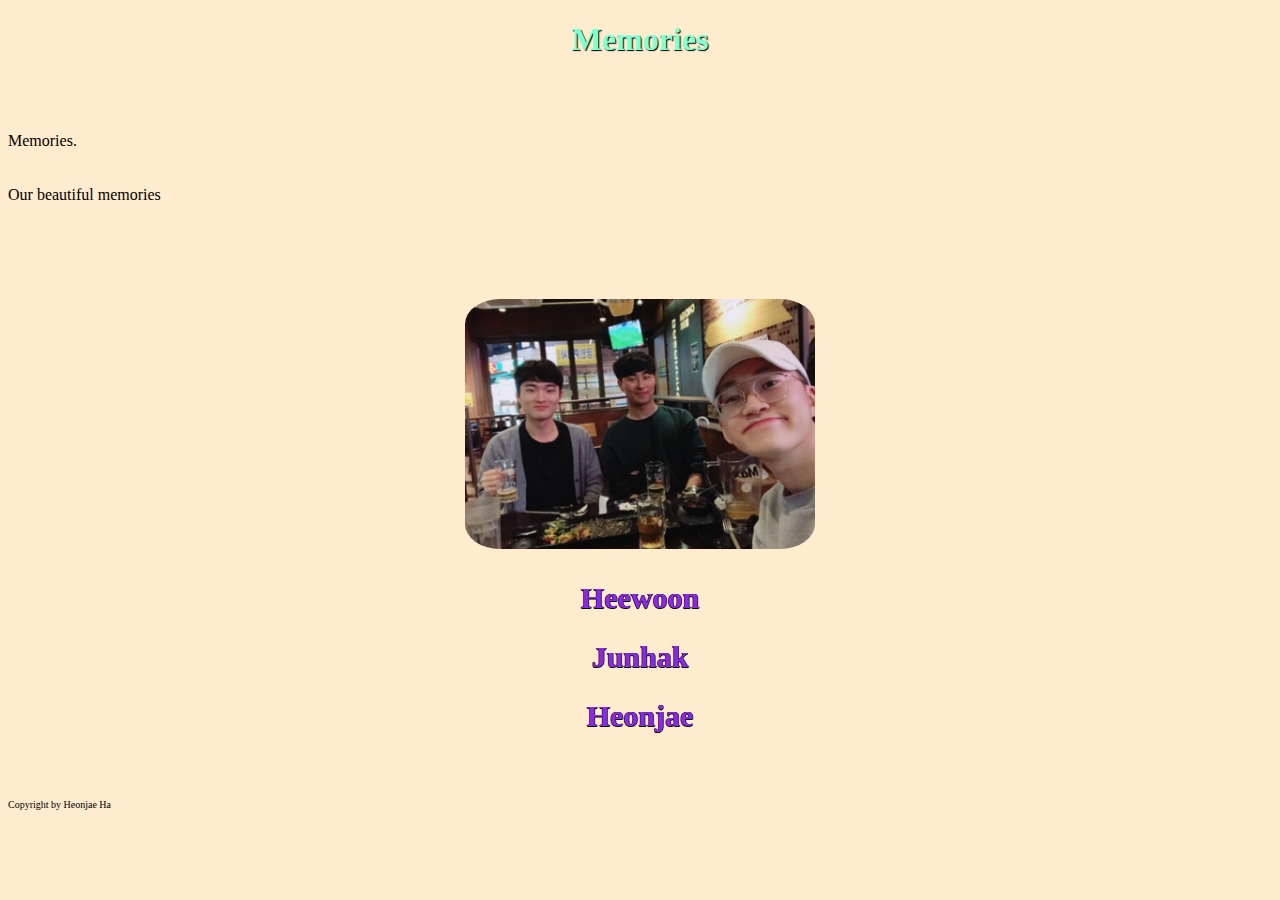
<file: index.html>
<!DOCTYPE html>
<html lang="en">

<head><meta name = "viewport" content="width=device-width, initial-scale=1">
<link rel="stylesheet" href="hiswoon.css">
<title>hiswoon_main</title>

</head>
<body>

    <h1>Memories</h1>
    <br><br>
    
    <p>Memories.<br><br><br>
        Our beautiful memories</p>
    <br><br><br>

<h2>
    <a href="https://www.google.com" target="_blankxs">
        <img src="image/img_main/Screen Shot 2021-11-29 at 10.11.25 PM.png" alt="main_img" width="350">
    </a>
        
</h2>


<div>

    <h2>
        <a href="https://gkgjswozzang.github.io/hiswoon/hw/hw_main.html">Heewoon</a>
    </h2>
    <h2>
        <a href="https://gkgjswozzang.github.io/hiswoon/jh/jh_main.html">Junhak</a>
    </h2>
    <h2>
        <a href="https://gkgjswozzang.github.io/hiswoon/hj/hj_main.html">Heonjae</a>
    </h2>
   
</div>

<br><br>
<p3>Copyright by Heonjae Ha</p3>



</body>


</html>
</file>
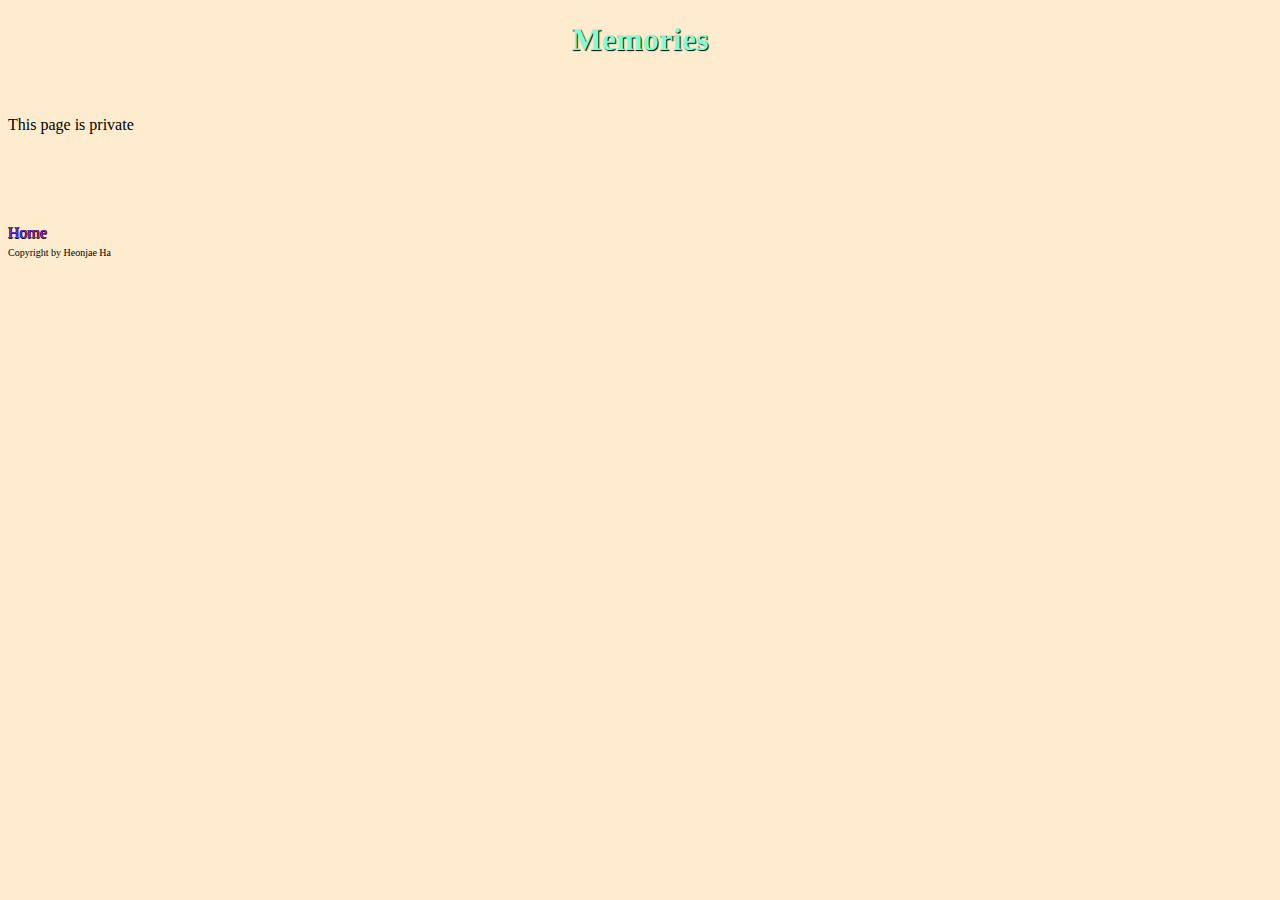
<file: private.html>
<!DOCTYPE html>
<html lang="en">

<head><meta name = "viewport" content="width=device-width, initial-scale=1">
<link rel="stylesheet" href="hiswoon.css">
<title>hj_main</title>

</head>
<body>

    <a href="../index.html"><h1>Memories</h1></a>
    <br><br>
    
    <p2>This page is private<br><br><br>
       </p2>
    <br><br>


<div>
    
   
</div>

  

<br>
<p2><a href="index.html"> Home </a>
</p2><br>
<p3>Copyright by Heonjae Ha</p3>
</body></html>
</file>
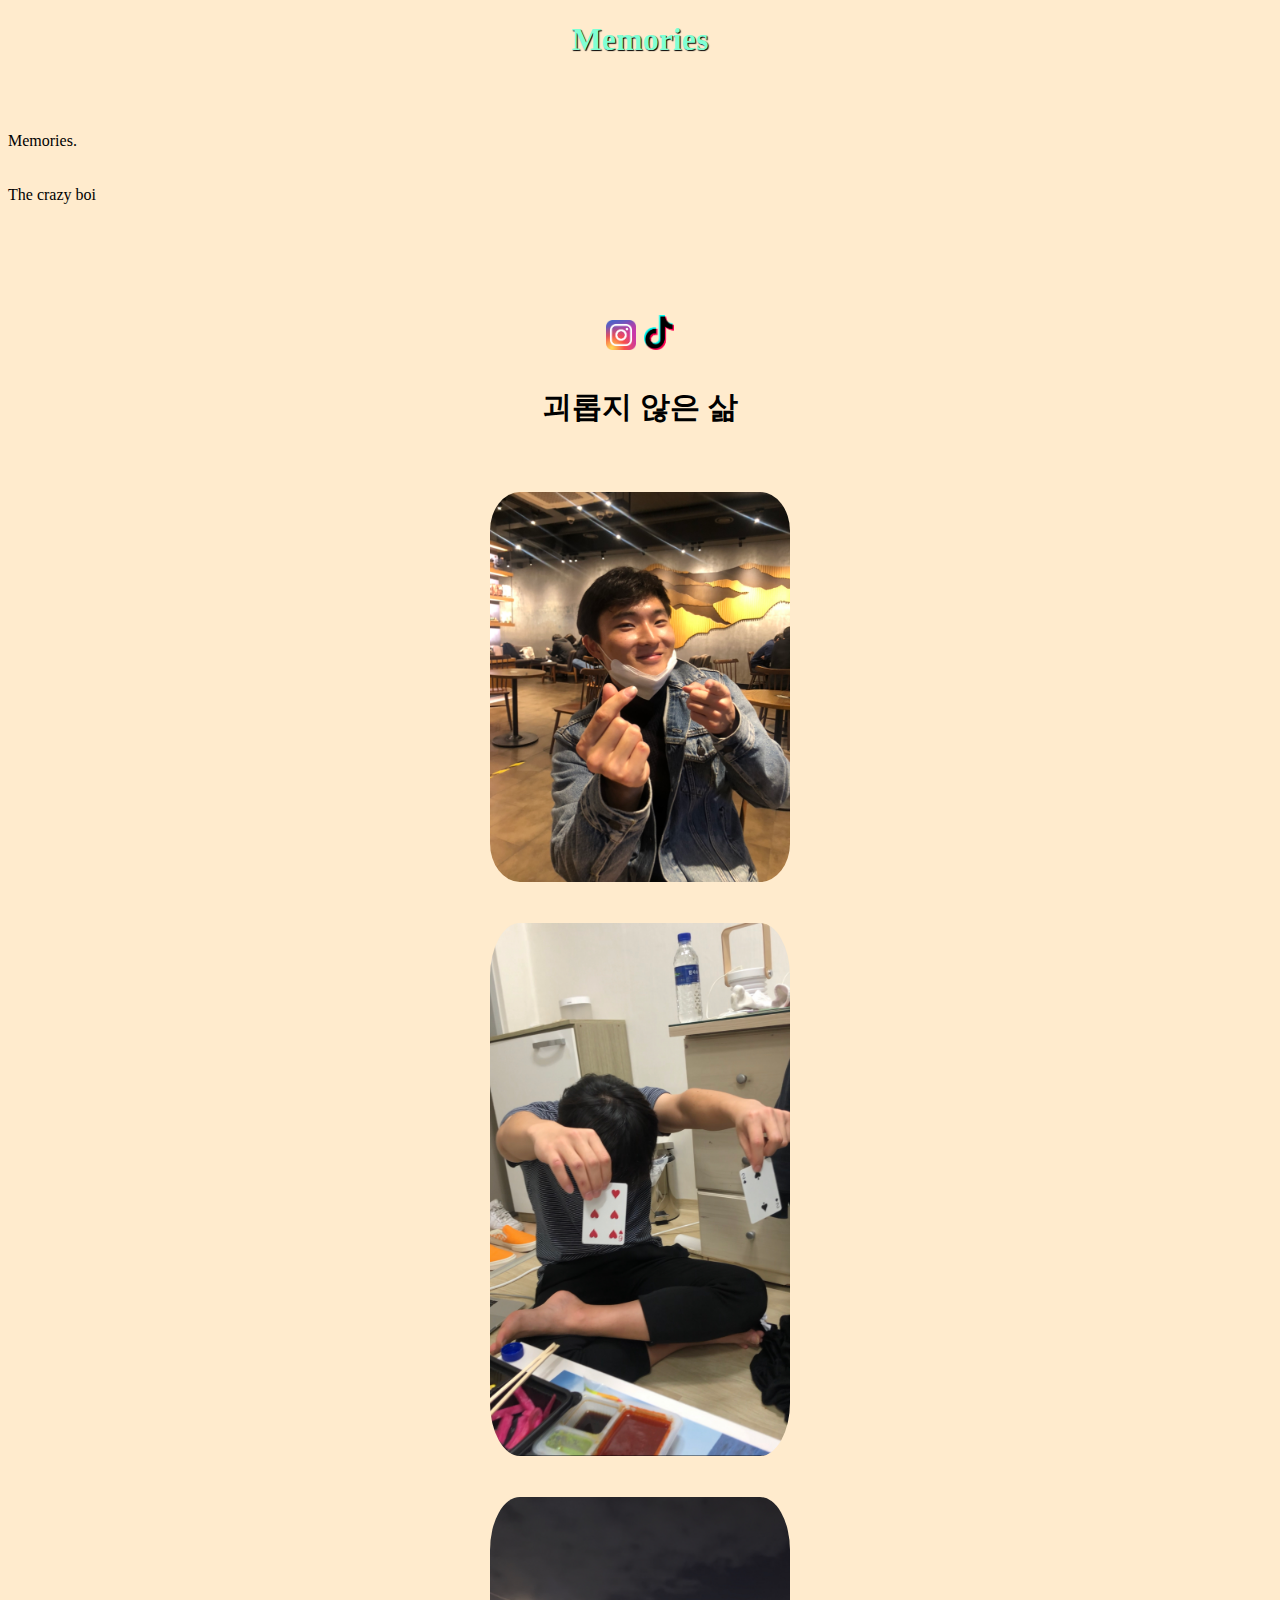
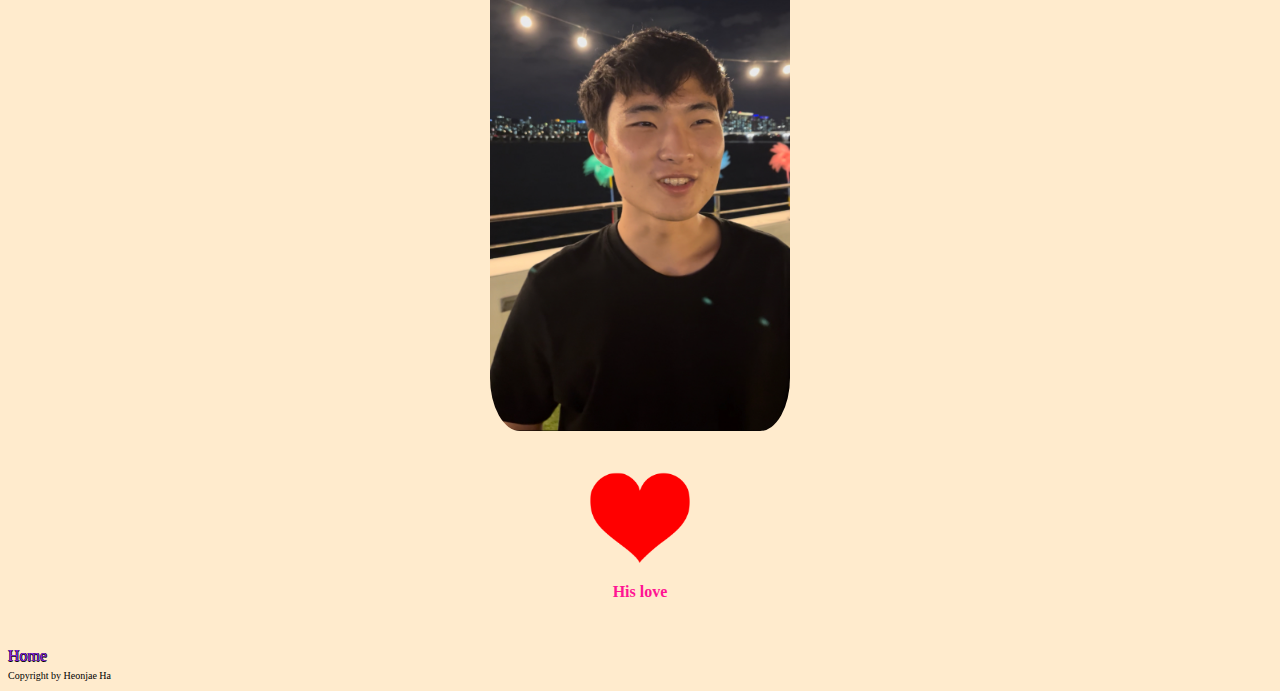
<file: hj/hj_main.html>
<!DOCTYPE html>
<html lang="en">

<head><meta name = "viewport" content="width=device-width, initial-scale=1">
<link rel="stylesheet" href="../hiswoon.css">
<title>hj_main</title>
</head>
<body>

    <a href="../index.html"><h1>Memories</h1></a>
    <br><br>
    
    <p>Memories.<br><br><br>
        The crazy boi</p>
    <br><br>


<div>
    <h2>
        <br>
        <a href="https://www.instagram.com/heonjae0327/" target="_blank" ><img src="../image/img_main/instagram_logo.png" width="30"></a>
        <a href="https://vt.tiktok.com/ZSeA6njsv/" target="_blank" ><img src="../image/img_main/tiktok.png" width="30"></a>
        
        <br>
        <p class="hn">괴롭지 않은 삶</p><br>

        <a href="https://www.instagram.com/heonjae0327/">
            <img src="../image/img_hj/hj_ma.jpeg" alt="instagram_heonjae0327" width="300">
        </a><br><br>
        <a href="https://www.instagram.com/heonjae0327">
            <img src="../image/img_hj/luck.jpeg" alt="instagram_heonjae0327"width="300">
        </a><br><br>
        <a href="https://www.instagram.com/heonjae0327">
            <img src="../image/img_hj/p3.jpeg" alt="instagram_heonjae0327"width="300">
        </a><br><br>



        <a href="hj_love.html">
            <img src="../image/img_main/Love_Heart_SVG.svg.png" alt="Heonjae_love"width="100">
        </a>
        <br>
        <p5>His love</p5>
        <br>
            
    </h2>
   
</div>

  

<br>
<p2><a href="../index.html"> Home </a>
</p2><br>
<p3>Copyright by Heonjae Ha</p3>
</body></html>
</file>
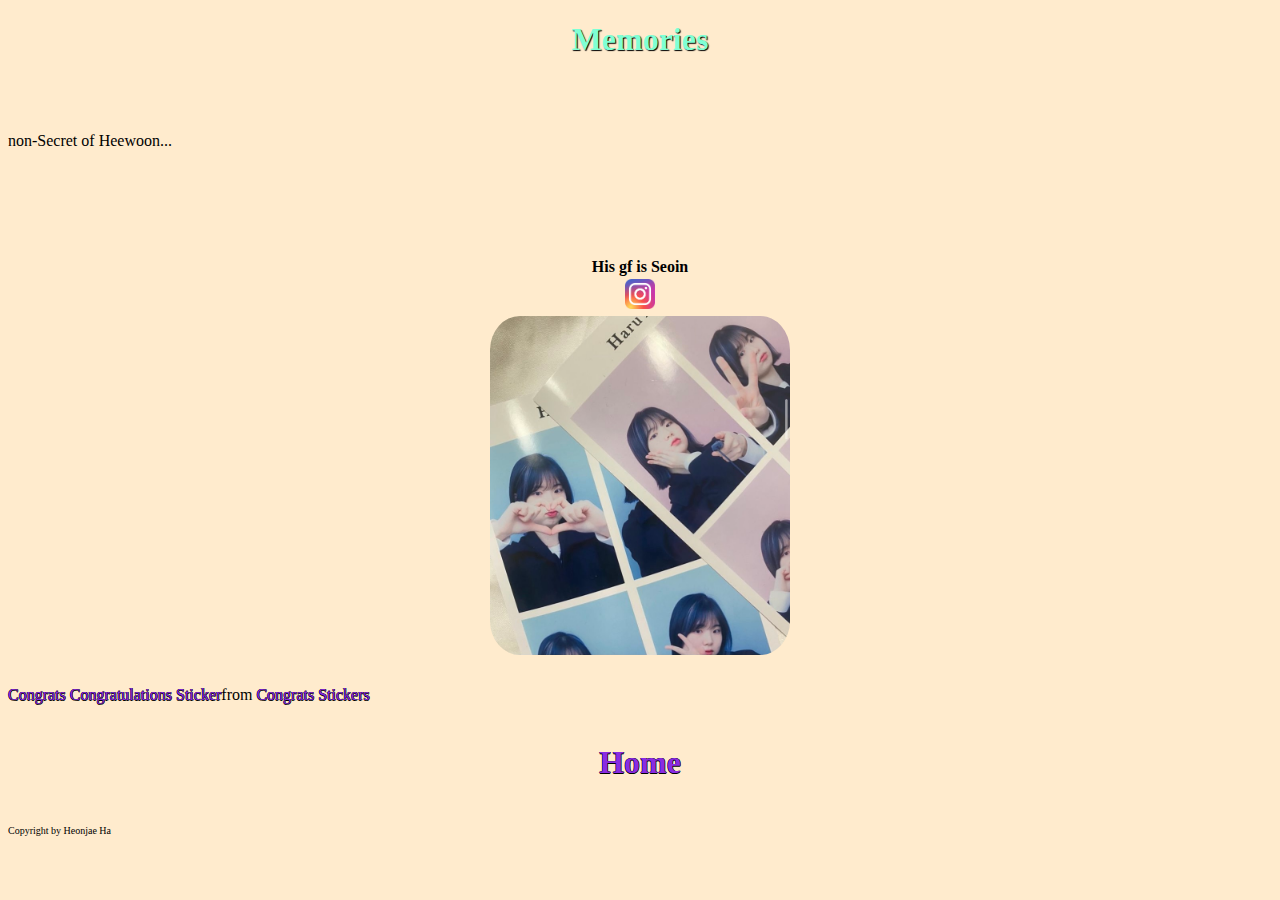
<file: hw/hw_love.html>
<!DOCTYPE html>
<html lang="en">

<head><meta name = "viewport" content="width=device-width, initial-scale=1">
<link rel="stylesheet" href="../hiswoon.css">
<title>hw_love</title>

</head>
<body>

    <a href="../index.html"><h1>Memories</h1></a>
<br><br>

<p>non-Secret of Heewoon... <br><br>
</p>
<br><br>


<div>
    
    <h2>
        <p2>His gf is Seoin</p2><br>
        <p2>
            <a href="https://www.instagram.com/seoin_1226/" target="_blank" ><img src="../image/img_main/instagram_logo.png" alt="instagram_hyein"width="30"></a>
        </p2><br>
        <a href="https://www.instagram.com/seoin_1226/">
            <img src="../image/img_love/KakaoTalk_Photo_2022-01-23-20-13-20.jpeg" alt="instagram_seoin"width="300">
        </a>


    </h2>
    
    <div class="tenor-gif-embed" data-postid="14211541" data-share-method="host" data-aspect-ratio="1" data-width="100%"><a href="https://tenor.com/view/congrats-congratulations-celebration-celebrate-good-job-gif-14211541">Congrats Congratulations Sticker</a>from <a href="https://tenor.com/search/congrats-stickers">Congrats Stickers</a></div> <script type="text/javascript" async src="https://tenor.com/embed.js"></script>
    
   
</div>

<br>
<h1><a href="../index.html"> Home </a>
</h1><br>

<p3>Copyright by Heonjae Ha</p3>

</body></html>
</file>
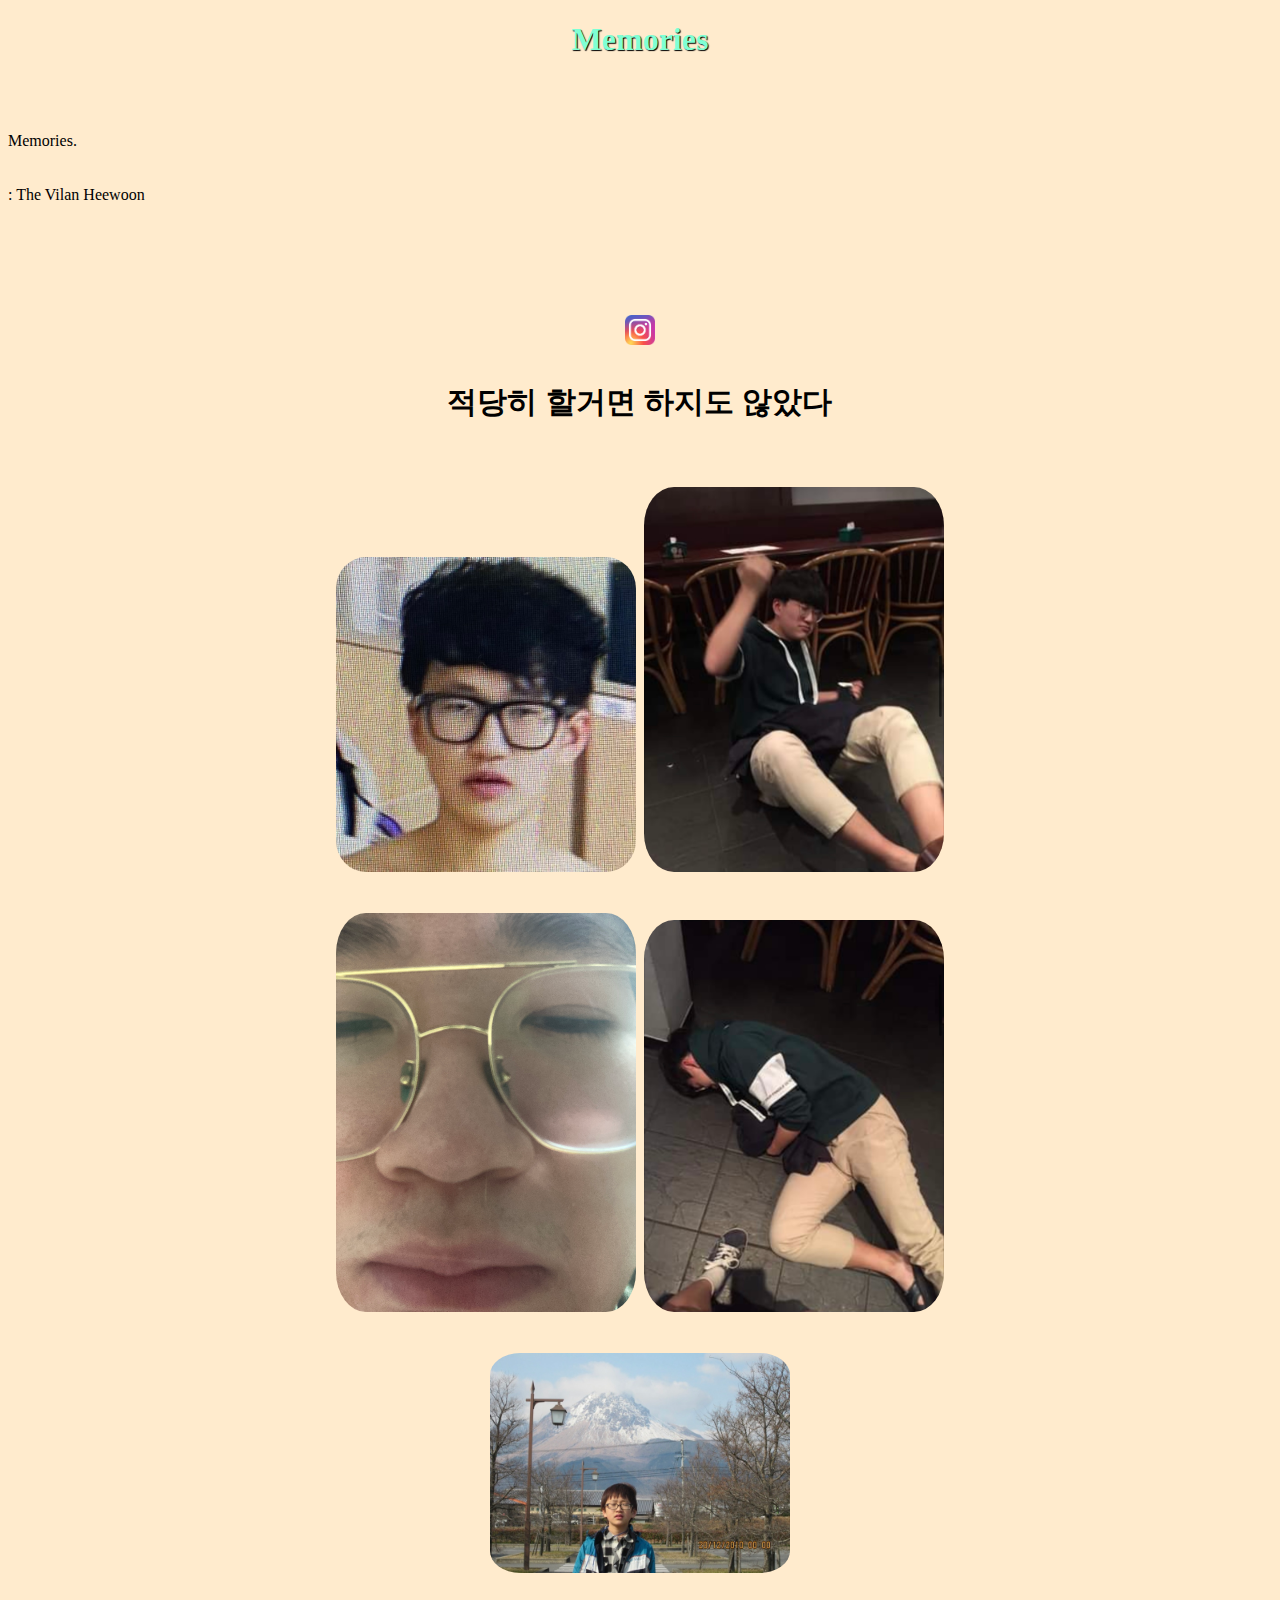
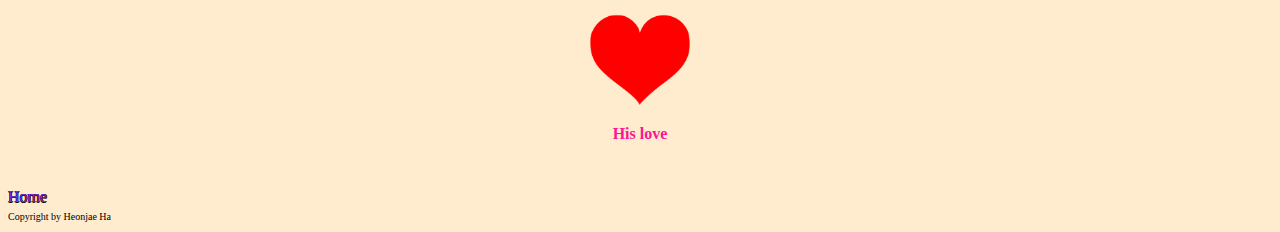
<file: hw/hw_main.html>
<!DOCTYPE html>
<html lang="en">

<head><meta name = "viewport" content="width=device-width, initial-scale=1">
<link rel="stylesheet" href="../hiswoon.css">
<title>hw_main</title>

</head>
<body>

    <a href="../index.html"><h1>Memories</h1></a>
<br><br>

<p>Memories.<br><br><br>
   : The Vilan Heewoon</p>
<br><br>


<div>

    <h2>
        <br>
        <a href="https://www.instagram.com/heedongee___/" target="_blank" ><img src="../image/img_main/instagram_logo.png" alt="instagram_heedongee___/"width="30"></a>
        <br>
        <p class="hn">적당히 할거면 하지도 않았다</p><br>
        <a href="https://www.instagram.com/heedongee___/">
            <img src="../image/img_hw/hws.jpeg" alt="instagram_heedongee___/"width="300">
        </a>
        <a href="https://www.instagram.com/heedongee___/">
            <img src="../image/img_hw/IMG_0930.JPG" alt="instagram_heedongee___/" width="300">
        </a><br><br>
        <a href="https://www.instagram.com/heedongee___/">
            <img src="../image/img_hw/hwlegend.jpeg" alt="instagram_heedongee___/"width="300">
        </a>
        <a href="https://www.instagram.com/heedongee___/">
            <img src="../image/img_hw/IMG_0931.JPG" alt="instagram_heedongee___/"width="300">
        </a><br><br>
        <a href="https://www.instagram.com/heedongee___/">
            <img src="../image/img_hw/IMG_1514.jpg" alt="instagram_heedongee___/"width="300">
        </a>
        <br><br>
        


        <a href="hw_love.html">
            <img src="../image/img_main/Love_Heart_SVG.svg.png" alt="Heewoon_love"width="100">
        </a>
        <br>
        <p5>His love</p5>
        <br>
            
    </h2>
    
   
</div>

  
<br>
<p2><a href="../index.html"> Home </a>
</p2><br>

<p3>Copyright by Heonjae Ha</p3>

</body></html>
</file>
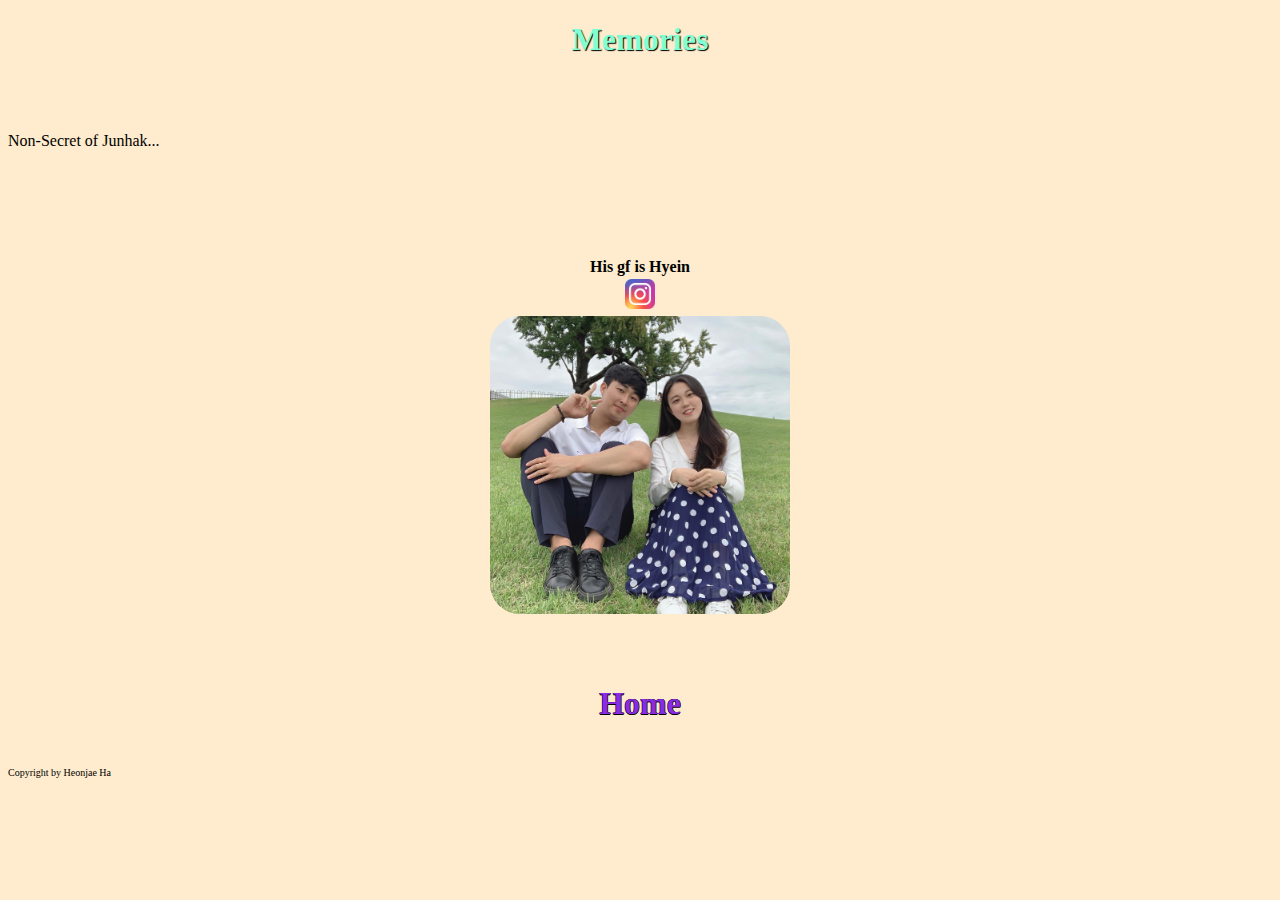
<file: jh/jh_love.html>
<!DOCTYPE html>
<html lang="en">

<head><meta name = "viewport" content="width=device-width, initial-scale=1">
<link rel="stylesheet" href="../hiswoon.css">
<title>jh_love</title>

</head>
<body>

    <a href="../index.html"><h1>Memories</h1></a>
<br><br>

<p>Non-Secret of Junhak... <br><br>
</p>
<br><br>


<div>
    
    <h2>
        <p2>His gf is Hyein</p2><br>
        <p2>
            <a href="https://www.instagram.com/haein_0819/" target="_blank" ><img src="../image/img_main/instagram_logo.png" alt="instagram_hyein"width="30"></a>
        </p2><br>
        <a href="https://www.instagram.com/haein_0819/">
            <img src="../image/img_love/hyein_2.jpeg" alt="instagram_hyein"width="300">
        </a>


    </h2>
    
   
</div>

<br>
<h1><a href="../index.html"> Home </a>
</h1><br>

<p3>Copyright by Heonjae Ha</p3>

</body></html>
</file>
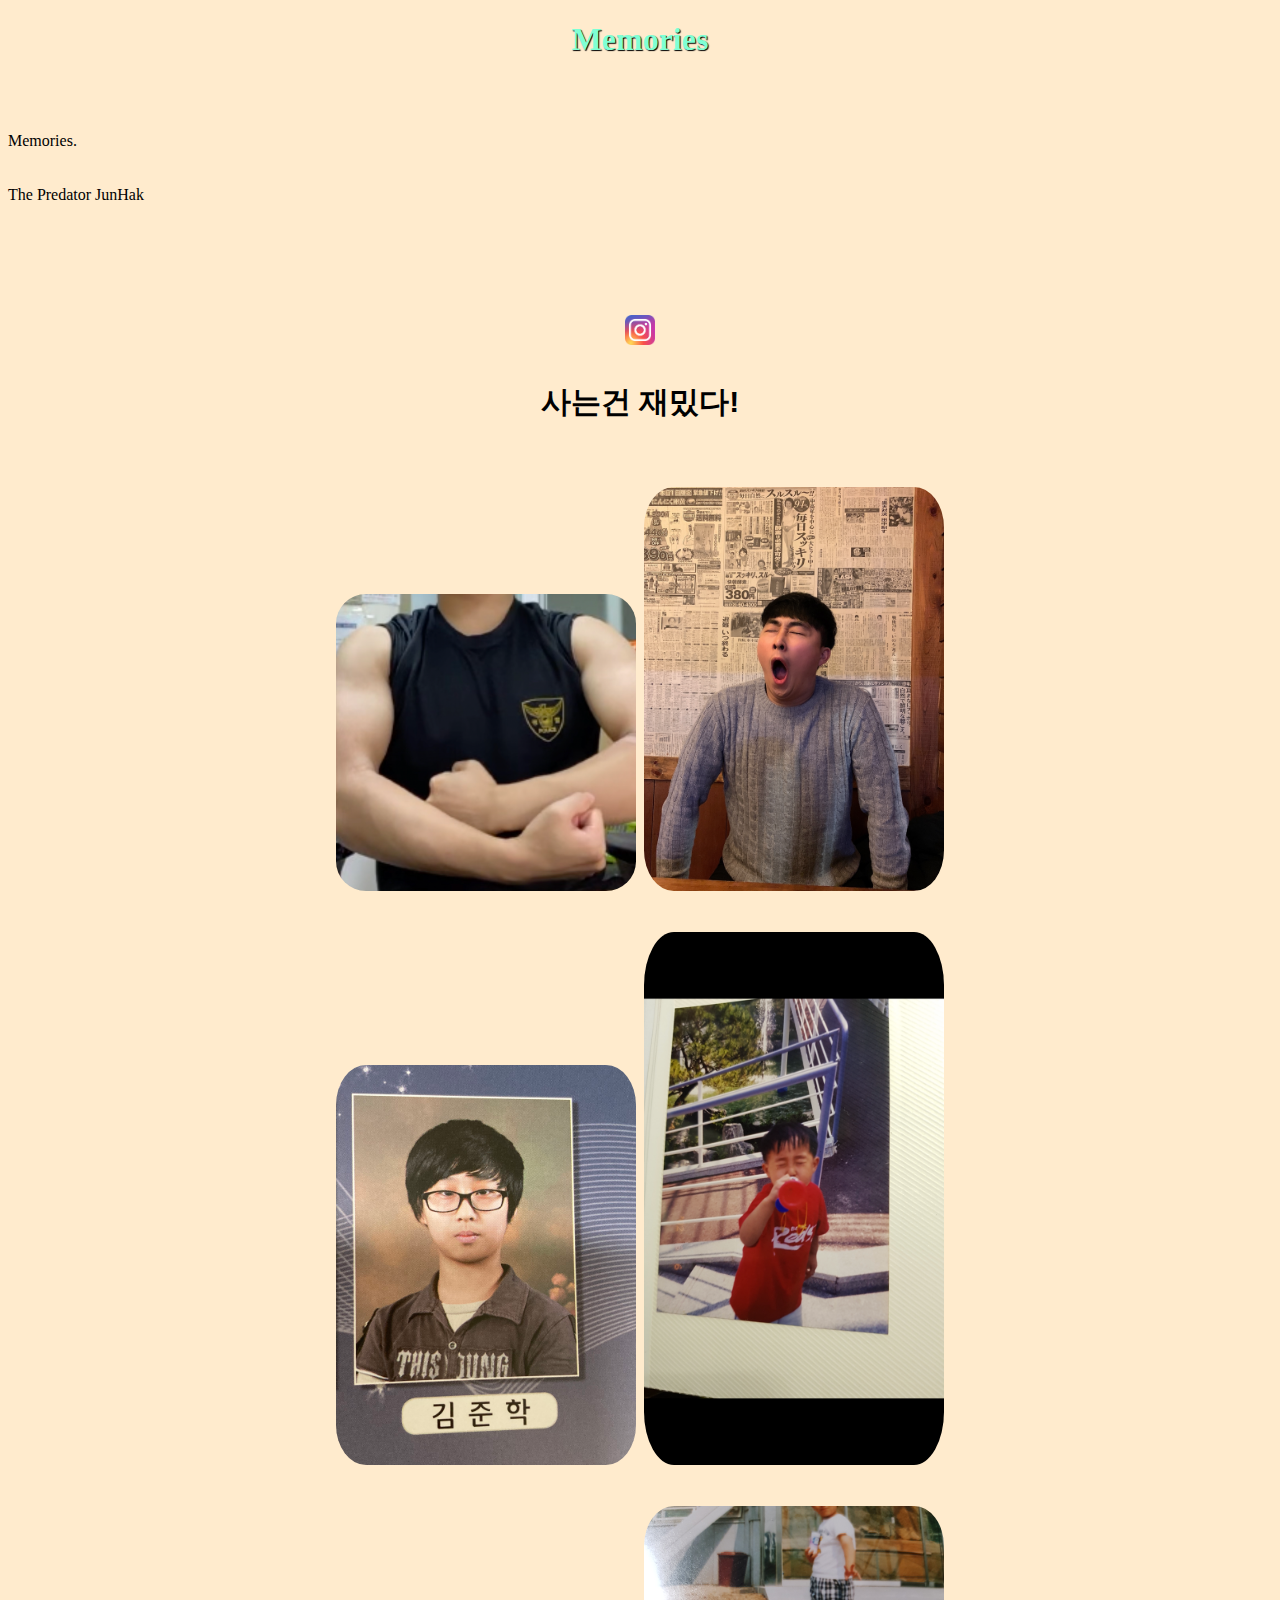
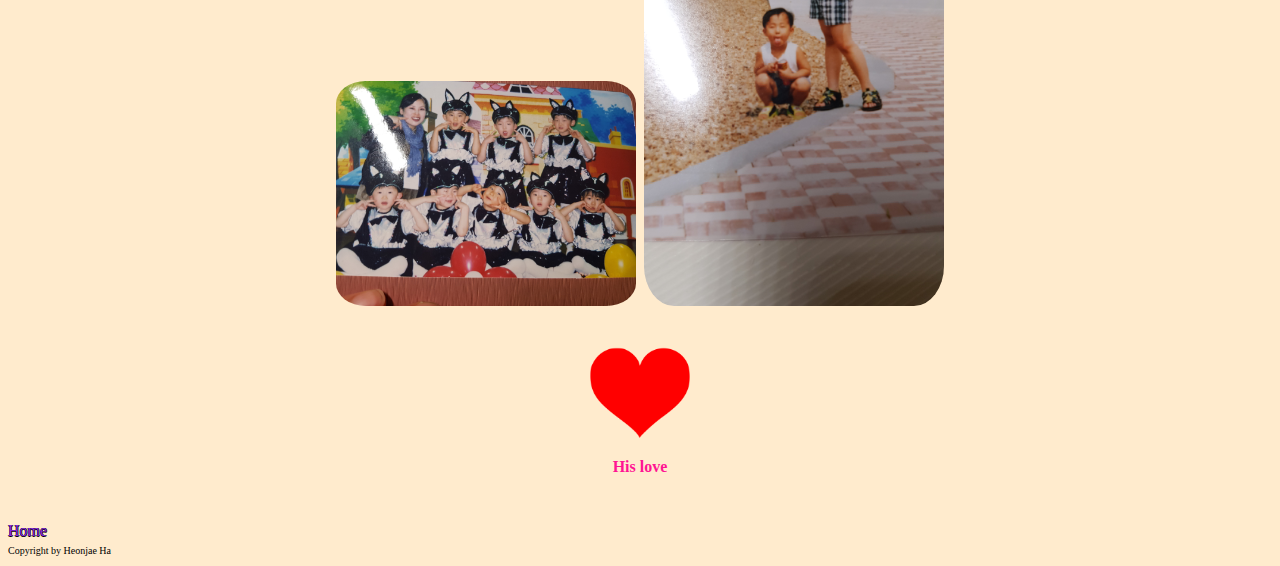
<file: jh/jh_main.html>
<!DOCTYPE html>
<html lang="en">

<head><meta name = "viewport" content="width=device-width, initial-scale=1">
<link rel="stylesheet" href="../hiswoon.css">
<title>jh_main</title>

</head>
<body>

    <a href="../index.html"><h1>Memories</h1></a>
    <br><br>
    
    <p>Memories.<br><br><br>
       The Predator JunHak</p>
    <br><br>


<div>

    <h2>
        <br>
        <a href="https://www.instagram.com/wnsgkr8336/" target="_blank" ><img src="../image/img_main/instagram_logo.png" alt="instagram_wnsgkr8336"width="30"></a>
        <br>
        
        <p class="hn">사는건 재밌다!</p><br>
        <a href="https://www.instagram.com/wnsgkr8336/">
            <img src="../image/img_jh/Screen Shot 2021-11-30 at 10.45.23 PM.png" alt="instagram_wnsgkr8336" width="300">
        </a>
        <a href="https://www.instagram.com/wnsgkr8336/">
            <img src="../image/img_jh/Screen Shot 2021-11-30 at 10.45.05 PM.png" alt="instagram_wnsgkr8336" width="300">
        </a><br><br>
        
        <a href="https://www.instagram.com/wnsgkr8336/">
            <img src="../image/img_jh/IMG_0949.JPG" alt="instagram_wnsgkr8336" width="300">
        </a><a href="https://www.instagram.com/wnsgkr8336/">
            <img src="../image/img_jh/IMG_1515.PNG" alt="instagram_wnsgkr8336/"width="300">
        </a><br><br>

        <a href="https://www.instagram.com/wnsgkr8336/">
            <img src="../image/img_jh/IMG_1511.JPG" alt="instagram_wnsgkr8336" width="300">
        </a>
        <a href="https://www.instagram.com/wnsgkr8336/">
            <img src="../image/img_jh/IMG_1512.JPG" alt="instagram_wnsgkr8336" width="300">
        </a><br><br>
        
        
        <a href="jh_love.html">
            <img src="../image/img_main/Love_Heart_SVG.svg.png" alt="Junhak_love"width="100">
        </a>
        <br>
        <p5>His love</p5>
        <br>
            
            
    </h2>

   
</div>

  
<br>
<p2><a href="../index.html"> Home </a>
</p2><br>
<p3>Copyright by Heonjae Ha</p3>


</body></html>
</file>
<file: hiswoon.css>
h1 {
    width: 100%;
    height: 40%;
    text-align: center;
    color:aquamarine;
    text-shadow:1px 1px 1px #000;
  }
h2 {
    width: 100%;
    height: 20%;
    text-align: center;
    font-size: 30px;
}
link{
    width: 100%;
    height: 20%;
    align-items: center;
   
}
img {
    border-radius: 10%;
}
body{
    background-color:blanchedalmond;
}
p3{
    font-size: x-small;
}
p2{
    font-size: medium;
}
p5{
    font-size: medium;
    color:deeppink;
}

a{
    text-decoration:none;
    color:blueviolet;
    text-shadow: -0.5px 0 black, 0 0.5px black, 0.5px 0 black, 0 -0.5px black;
    text-decoration-line: none;
}

@import url(//fonts.googleapis.com/earlyaccess/hanna.css);
@import url(//fonts.googleapis.com/earlyaccess/nanumpenscript.css);
@import url(//fonts.googleapis.com/earlyaccess/jejugothic.css);
@import url(//fonts.googleapis.com/earlyaccess/jejumyeongjo.css);
@import url(//fonts.googleapis.com/earlyaccess/kopubbatang.css);
@import url(//fonts.googleapis.com/earlyaccess/nanumbrushscript.css);
@import url(//fonts.googleapis.com/earlyaccess/notosanskr.css);
@import url(//fonts.googleapis.com/earlyaccess/hanna.css);
@import url(//fonts.googleapis.com/earlyaccess/nanumgothic.css);
@import url(//fonts.googleapis.com/earlyaccess/nanummyeongjo.css);
@import url(//fonts.googleapis.com/earlyaccess/jejuhallasan.css);
@import url(//fonts.googleapis.com/earlyaccess/nanumgothiccoding.css);
 
.np{font-family: 'Nanum Pen Script', cursive;}
.jg{font-family: 'Jeju Gothic', sans-serif;}
.jm{font-family: 'Jeju Myeongjo', serif;}
.kb{font-family: 'KoPub Batang', serif;}
.nb{font-family: 'Nanum Brush Script', cursive;}
.ns{font-family: 'Noto Sans KR', sans-serif;}
.hn{font-family: 'Hanna', sans-serif;}
.ng{font-family: 'Nanum Gothic', sans-serif;}
.nm{font-family: 'Nanum Myeongjo', serif;}
.jh{font-family: 'Jeju Hallasan', cursive;}
.ngc{font-family: 'Nanum Gothic Coding', monospace;}
.hn{font-family: 'Hanna', sans-serif;}
</file>
